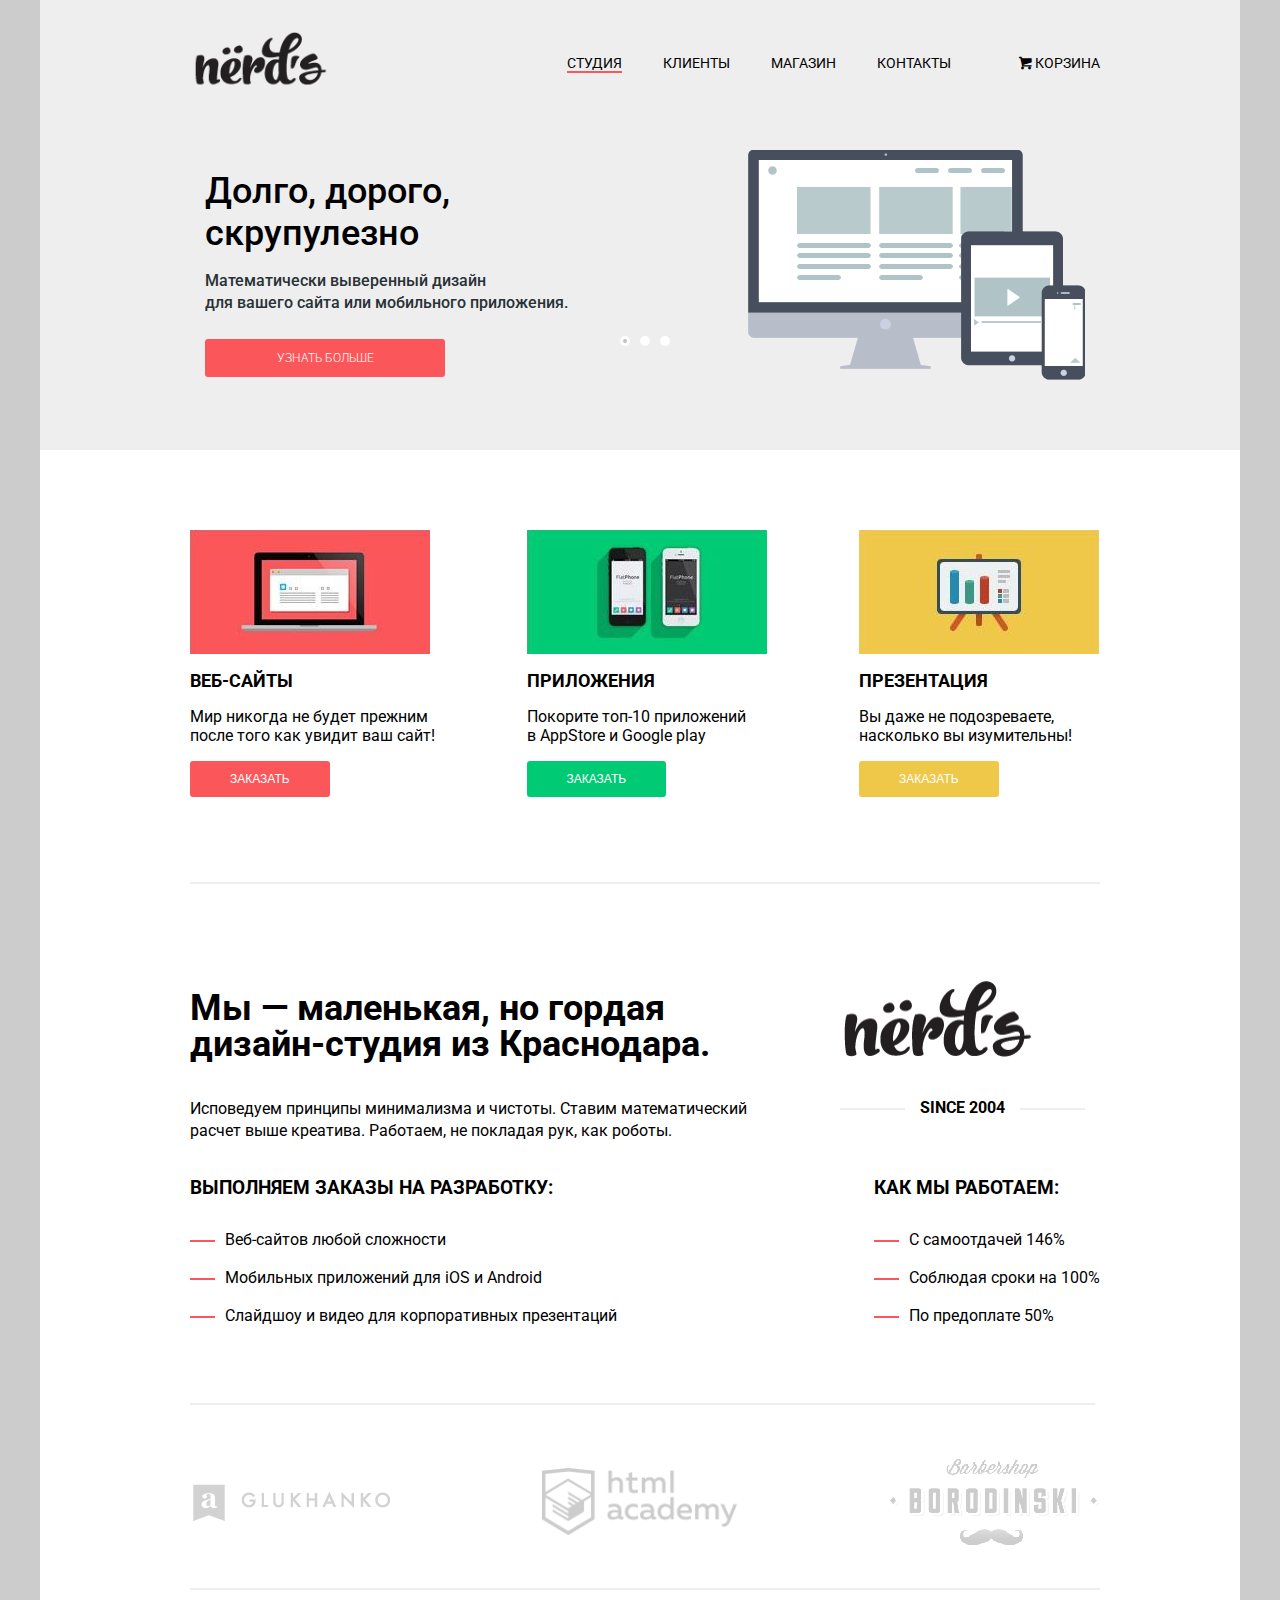
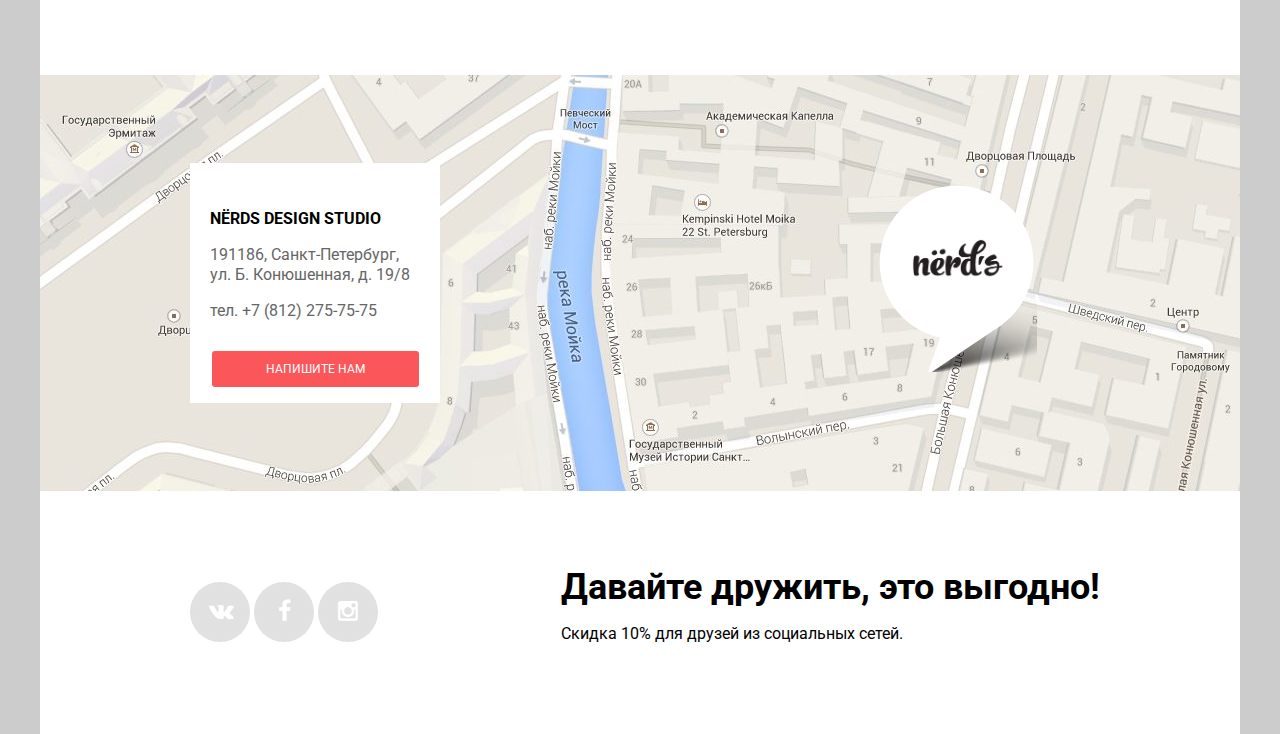
<file: index.html>
<!DOCTYPE html>
<html lang="ru">
<head>
    <meta charset="UTF-8">
    <title>Nerd's</title>
    <link href='https://fonts.googleapis.com/css?family=Roboto:400,700&subset=latin,cyrillic' rel='stylesheet'
          type='text/css'>
    <link rel="stylesheet" href="css/style.css">
</head>
<body>
<header class="main-header">
    <div class="container">
        <div class="menu-header">
            <div class="header-logo">
                <a href="#"><img src="img/header-nerds.png" width="140" height="62" alt="Nerd's"></a>
            </div>
            <nav class="header-nav">
                <ul>
                    <li class="active"><a href="#">Студия</a></li>
                    <li><a href="#">Клиенты</a></li>
                    <li><a href="catalog.html">Магазин</a></li>
                    <li><a href="#">Контакты</a></li>
                </ul>
            </nav>
            <div class="header-bag">
                <a href="#"><span class="icon-basket"></span>Корзина</a>
            </div>
        </div>
        <div class="slider">
            <input type="radio" id="btn-1" name="toggle" checked>
            <input type="radio" id="btn-2" name="toggle">
            <input type="radio" id="btn-3" name="toggle">
            <div class="slider-controls">
                <label for="btn-1"></label>
                <label for="btn-2"></label>
                <label for="btn-3"></label>
            </div>
            <div class="slides">
                <div class="slide">
                    <div class="slide-text">
                        <div class="slide-title">Долго, дорого,<br>скрупулезно</div>
                        <p>Математически выверенный дизайн<br>для вашего сайта или мобильного приложения.</p>
                        <a class="btn" href="#">Узнать больше</a>
                    </div>
                </div>
                <div class="slide">
                    <div class="slide-text">
                        <div class="slide-title">Любите ли вы математику,<br> как любим ее мы?</div>
                        <p>Нашим дизайнерам мы удаляем нейроны, ответственные<br>за креатив, чтобы дать им возможность
                            все просчитать.</p>
                        <a class="btn" href="#">Узнать больше</a>
                    </div>
                </div>
                <div class="slide">
                    <div class="slide-text">
                        <div class="slide-title">Только наркотики,<br> только хардкор!</div>
                        <p>Все дизайнерские решения в нашей компании принимаются только под воздействием качественных
                            галлюциногенов.</p>
                        <a class="btn" href="#">Узнать больше</a>
                    </div>
                </div>
            </div>
        </div>
    </div>
</header>
<main class="index-container">
    <div class="services">
        <div class="services-item services-item1">
            <h2>Веб-сайты</h2>
            <p>Мир никогда не будет прежним<br> после того как увидит ваш сайт!</p>
            <button class="btn btn-red btn-red-hover">Заказать</button>
        </div>
        <div class="services-item services-item2">
            <h2>Приложения</h2>
            <p>Покорите топ-10 приложений<br> в AppStore и Google play</p>
            <button class="btn btn-green">Заказать</button>
        </div>
        <div class="services-item services-item3">
            <h2>Презентация</h2>
            <p>Вы даже не подозреваете,<br> насколько вы изумительны!</p>
            <button class="btn btn-yellow">Заказать</button>
        </div>
    </div>

    <div class="index-content">

        <div class="row1">
            <div class="column-left">
                <p class="title">Мы &mdash; маленькая, но гордая<br> дизайн-студия из Краснодара.</p>
                <p>Исповедуем принципы минимализма и чистоты. Ставим математический<br> расчет выше креатива. Работаем,
                    не покладая рук, как роботы.</p>
            </div>
            <div class="column-right">
                <img src="img/big-neards.png" width="192" height="88" alt="Nerd's">
                <p class="since"><span class="dash-grey"></span>Since 2004<span class="dash-grey"></span></p>
            </div>
        </div>

        <div class="row2">
            <div class="column-left">
                <h3>Выполняем заказы на разработку:</h3>
                <p><span class="dash"></span>Веб-сайтов любой сложности</p>
                <p><span class="dash"></span>Мобильных приложений для iOS и Android</p>
                <p><span class="dash"></span>Слайдшоу и видео для корпоративных презентаций</p>
            </div>
            <div class="column-right">
                <h3>Как мы работаем:</h3>
                <p><span class="dash"></span>С самоотдачей 146%</p>
                <p><span class="dash"></span>Соблюдая сроки на 100%</p>
                <p><span class="dash"></span>По предоплате 50%</p>
            </div>
        </div>
    </div>

    <div class="commercial">
        <a href="#"><img src="img/clukhanko.png" width="203" height="48" alt="Glukhanko"></a>
        <a href="#"><img src="img/htmlacademy.png" width="200" height="74" alt="HTML ACADEMY"></a>
        <a href="#"><img src="img/borodinski.png" width="216" height="94" alt="borodinski"></a>
    </div>
</main>
<footer>
    <div class="footer-map">
        <div class="adress">
            <div class="adress-top">
                <h3 class="title">nёrds design studio</h3>
                <p>191186, Санкт-Петербург,<br> ул. Б. Конюшенная, д. 19/8</p>
                <p class="phone">тел. +7 (812) 275-75-75</p>
            </div>
            <div class="adress-btn">
                <a class="btn" href="#">напишите нам</a>
            </div>
        </div>
        <div class="map-logo"><img src="img/big-neards.png" width="92" height="42" alt="Nerd's"></div>
    </div>
    <div class="footer-container">
        <div class="footer-social">
            <a class="social-btn" href="#"><span class="icon-vk"></span></a>
            <a class="social-btn" href="#"><span class="icon-facebook"></span></a>
            <a class="social-btn" href="#"><span class="icon-instagramm"></span></a>
        </div>
        <div class="discounts">
            <b class="title">Давайте дружить, это выгодно!</b>
            <p>Скидка 10% для друзей из социальных сетей.</p>
        </div>
    </div>
</footer>
</body>
</html>
</file>
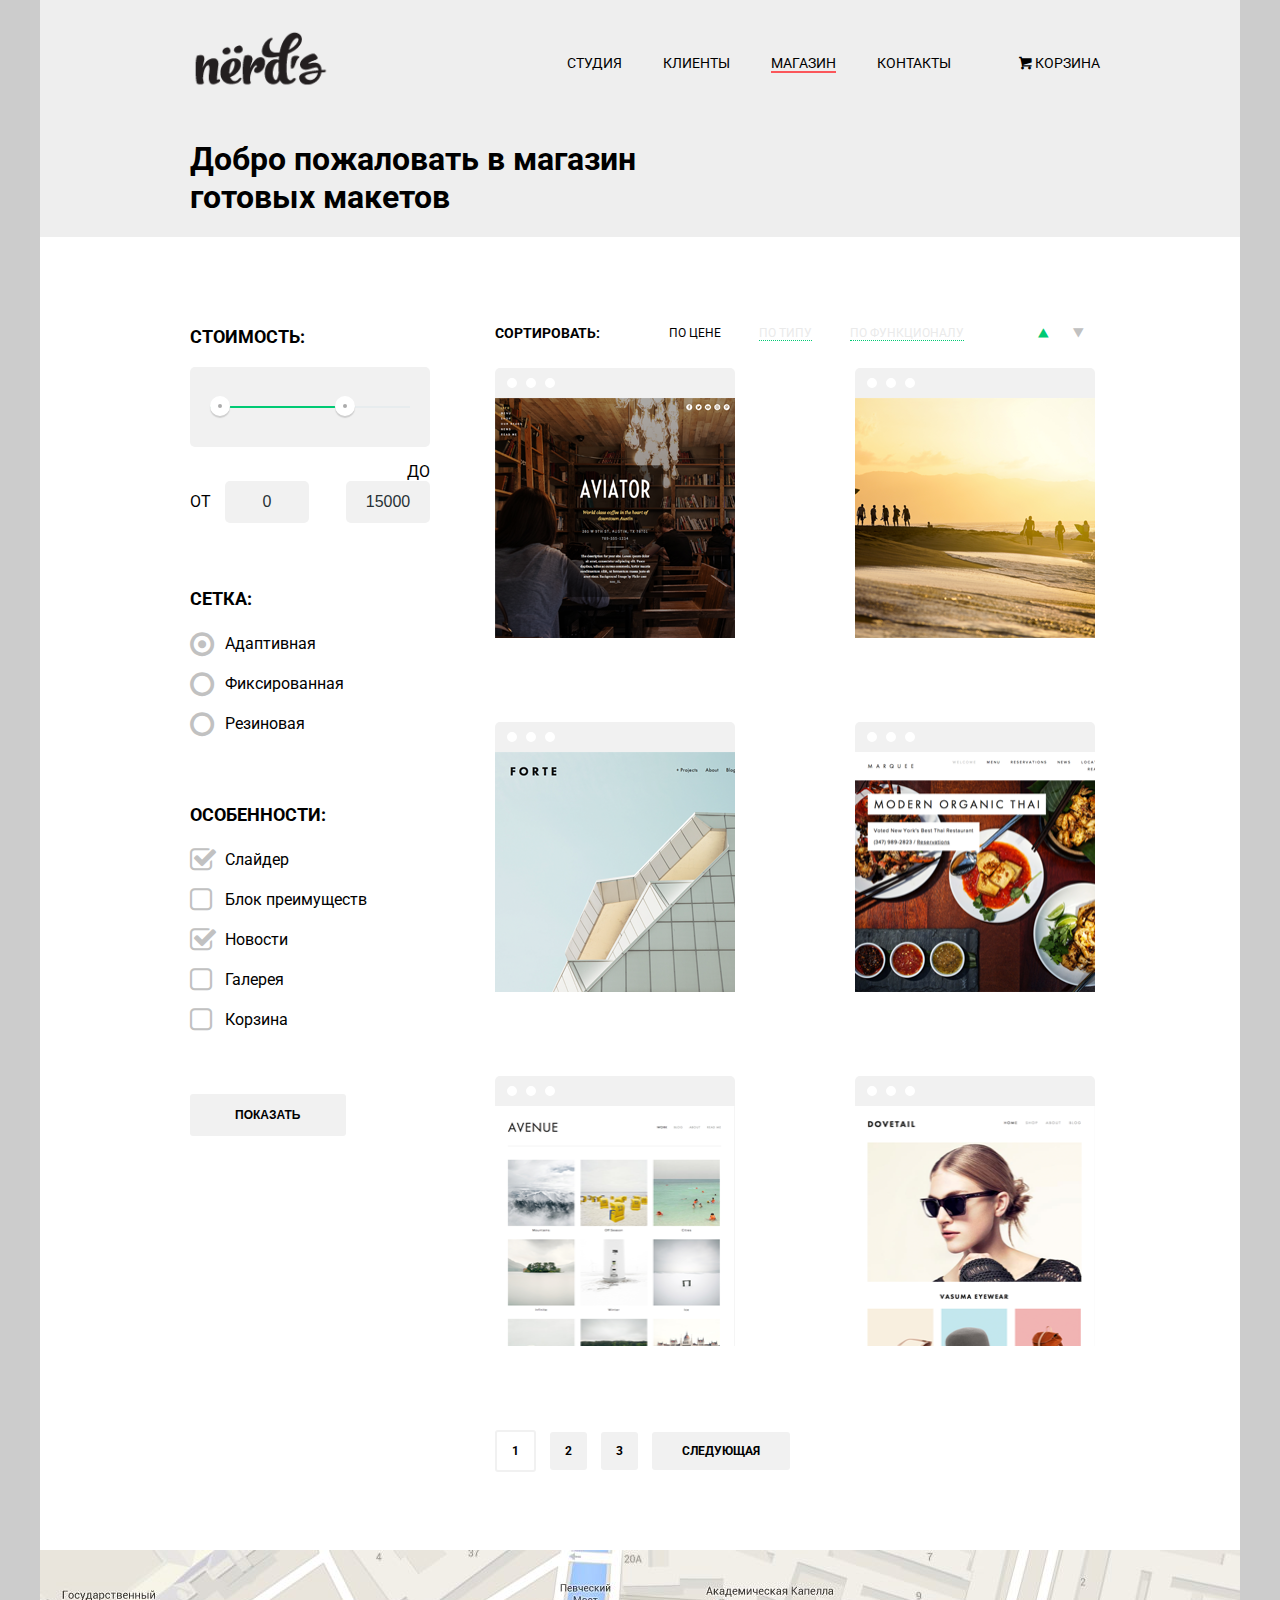
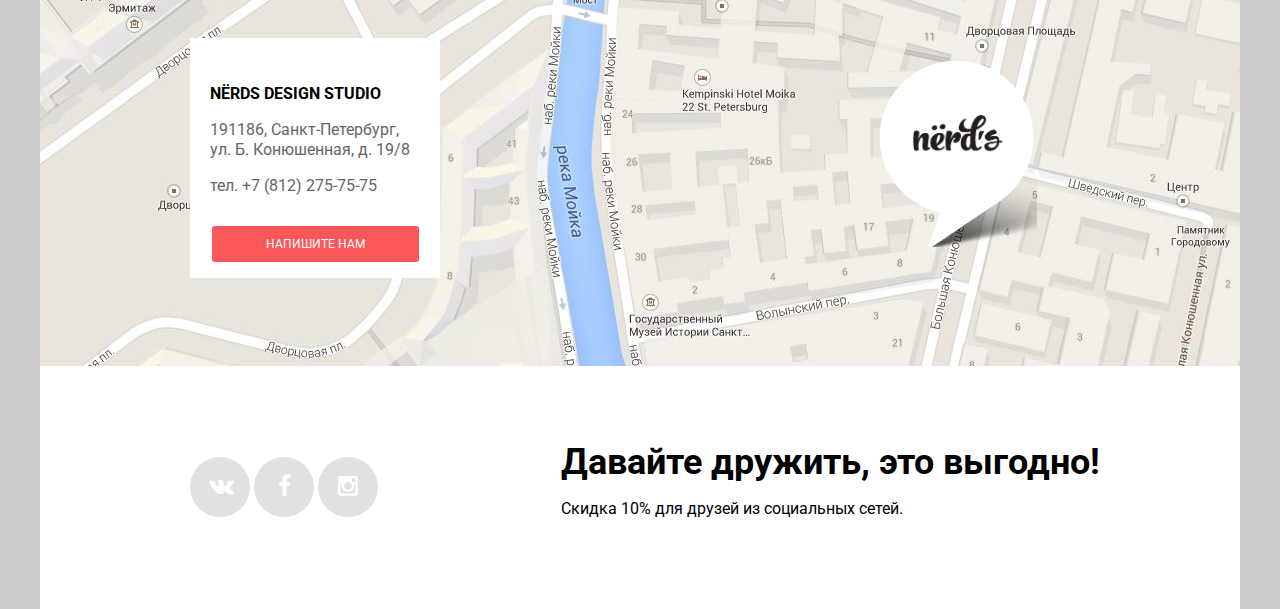
<file: catalog.html>
<!DOCTYPE html>
<html lang="ru">
<head>
    <meta charset="UTF-8">
    <title>Магазин</title>
    <link href='https://fonts.googleapis.com/css?family=Roboto:400,700&subset=latin,cyrillic' rel='stylesheet'
          type='text/css'>
    <link rel="stylesheet" href="css/style.css">
</head>
<body>
<header class="main-header">
    <div class="container">
        <div class="menu-header">
            <div class="header-logo">
                <a href="index.html"><img src="img/header-nerds.png" width="140" height="62" alt="Nerd's"></a>
            </div>
            <nav class="header-nav">
                <ul>
                    <li><a href="index.html">Студия</a></li>
                    <li><a href="#">Клиенты</a></li>
                    <li class="active"><a href="catalog.html">Магазин</a></li>
                    <li><a href="#">Контакты</a></li>
                </ul>
            </nav>
            <div class="header-bag">
                <a href="#"><span class="icon-basket"></span>Корзина</a>
            </div>
        </div>
        <div class="header-title">
            <h1>Добро пожаловать в магазин<br> готовых макетов</h1>
        </div>
    </div>
</header>
<main class="catalog-container">
    <div class="filters">
        <form action="/" method="get">
            <h2>Стоимость:</h2>
            <div class="range-filter">
                <div class="range-controls">
                    <div class="scale">
                        <div class="bar"></div>
                    </div>
                    <div class="toggle toggle-min"></div>
                    <div class="toggle toggle-max"></div>
                </div>
                <div class="price-controls">
                    <label class="min-price">от
                        <input name="min-price" type="text" value="0">
                    </label>
                    <label class="max-price">до
                        <input name="max-price" type="text" value="15000">
                    </label>
                </div>
            </div>
            <div class="filter-grid">
                <h2>Сетка:</h2>
                <input type="radio" id="tr1" name="grid" checked>
                <label for="tr1">Адаптивная</label>
                <input type="radio" id="tr2" name="grid">
                <label for="tr2">Фиксированная</label>
                <input type="radio" id="tr3" name="grid">
                <label for="tr3">Резиновая</label>
            </div>
            <div class="filter-features">
                <h2>Особенности:</h2>
                <input type="checkbox" id="tc1" name="feature" checked>
                <label for="tc1">Слайдер</label>
                <input type="checkbox" id="tc2" name="feature">
                <label for="tc2">Блок преимуществ</label>
                <input type="checkbox" id="tc3" name="feature" checked>
                <label for="tc3">Новости</label>
                <input type="checkbox" id="tc4" name="feature">
                <label for="tc4">Галерея</label>
                <input type="checkbox" id="tc5" name="feature">
                <label for="tc5">Корзина</label>
            </div>
            <input type="submit" value="Показать">
        </form>
    </div>
    <div class="main-column-right">
        <div class="sorting-type">
            <h3>Сортировать:</h3>
            <ul class="sorting-type-selection">
                <li><a class="active" href="#">По цене</a></li>
                <li><a href="#">По типу</a></li>
                <li><a href="#">По функционалу</a></li>
            </ul>

            <div class="sort-asc-dsc">
                <a href="#"><span class="icon-up-dir active"></span></a>
                <a href="#"><span class="icon-down-dir"></span></a>
            </div>
        </div>
        <div class="result">
            <div class="row row1">
                <div class="result-item">
                    <div class="header-item"><span></span><span></span><span></span></div>
                    <div><img src="img/1-1.png" width="240" height="240" alt="site1"></div>
                    <div class="result-item-popup">
                        <h3 class="title">aviator</h3>
                        <p>Однострочный макет<br>с авторским дизайном</p>
                        <div class="popup-btn">
                            <a class="btn" href="#">8000 р.</a>
                        </div>
                    </div>
                </div>
                <div class="result-item">
                    <div class="header-item"><span></span><span></span><span></span></div>
                    <div><img src="img/1-2.png" width="240" height="240" alt="site2"></div>
                    <div class="result-item-popup">
                        <h3 class="title">sunset</h3>
                        <p>Интернет-магазин<br>с личным кабинетом</p>
                        <div class="popup-btn">
                            <a class="btn" href="#">10000 р.</a>
                        </div>
                    </div>
                </div>
            </div>
            <div class="row row2">
                <div class="result-item">
                    <div class="header-item"><span></span><span></span><span></span></div>
                    <div><img src="img/2-1.png" width="240" height="240" alt="site3"></div>
                    <div class="result-item-popup">
                        <h3 class="title">forte</h3>
                        <p>Однострочный макет<br>с авторским дизайном</p>
                        <div class="popup-btn">
                            <a class="btn" href="#">8000 р.</a>
                        </div>
                    </div>
                </div>
                <div class="result-item">
                    <div class="header-item"><span></span><span></span><span></span></div>
                    <div><img src="img/2-2.png" width="240" height="240" alt="site4"></div>
                    <div class="result-item-popup">
                        <h3 class="title">modern organic</h3>
                        <p>Однострочный макет<br>с авторским дизайном</p>
                        <div class="popup-btn">
                            <a class="btn" href="#">8000 р.</a>
                        </div>
                    </div>
                </div>
            </div>
            <div class="row row3">
                <div class="result-item">
                    <div class="header-item"><span></span><span></span><span></span></div>
                    <div><img src="img/3-1.png" width="240" height="240" alt="site5"></div>
                    <div class="result-item-popup">
                        <h3 class="title">avenue</h3>
                        <p>Однострочный макет<br>с авторским дизайном</p>
                        <div class="popup-btn">
                            <a class="btn" href="#">8000 р.</a>
                        </div>
                    </div>
                </div>
                <div class="result-item">
                    <div class="header-item"><span></span><span></span><span></span></div>
                    <div><img src="img/3-2.png" width="240" height="240" alt="site6"></div>
                    <div class="result-item-popup">
                        <h3 class="title">dovetail</h3>
                        <p>Однострочный макет<br>с авторским дизайном</p>
                        <div class="popup-btn">
                            <a class="btn" href="#">8000 р.</a>
                        </div>
                    </div>
                </div>
            </div>
        </div>
        <div class="pagination">
            <a class="active" href="#">1</a>
            <a href="#">2</a>
            <a href="#">3</a>
            <a class="next" href="#">Следующая</a>
        </div>
    </div>
</main>
<footer>
    <div class="footer-map">
        <div class="adress">
            <div class="adress-top">
                <h3 class="title">nёrds design studio</h3>
                <p>191186, Санкт-Петербург,<br> ул. Б. Конюшенная, д. 19/8</p>
                <p class="phone">тел. +7 (812) 275-75-75</p>
            </div>
            <div class="adress-btn">
                <a class="btn" href="#">напишите нам</a>
            </div>
        </div>
        <div class="map-logo"><img src="img/big-neards.png" width="92" height="42" alt="Nerd's"></div>
    </div>
    <div class="footer-container">
        <div class="footer-social">
            <a class="social-btn" href="#"><span class="icon-vk"></span></a>
            <a class="social-btn" href="#"><span class="icon-facebook"></span></a>
            <a class="social-btn" href="#"><span class="icon-instagramm"></span></a>
        </div>
        <div class="discounts">
            <b class="title">Давайте дружить, это выгодно!</b>
            <p>Скидка 10% для друзей из социальных сетей.</p>
        </div>
    </div>
</footer>
</body>
</html>
</file>
<file: css/style.css>
html {
    background: #ccc;
    min-height: 100%;
    font-family: sans-serif;
    display: -webkit-flex;
    display: flex;
    flex-direction: column;
}
body {
    margin: 0;
    padding: 0;
    display: -webkit-flex;
    display: flex;
    flex-direction: column;
    flex: auto;
    font-family: Roboto;
    font-size: 16px;
}
@font-face {
    font-weight: normal;
    font-style: normal;

    font-family: "symbols-nerds";
    src: url("../fonts/symbols-nerds.woff") format("woff"),
    url("../fonts/symbols-nerds.woff2") format("woff2");
}

[class^="icon-"]::before,
[class*=" icon-"]::before {
    display: inline-block;
    width: 1em;
    margin-right: 0.2em;
    margin-left: 0.2em;

    font-weight: normal;
    line-height: 1em;
    font-family: "symbols-nerds";
    text-align: center;
    text-transform: none;
    text-decoration: inherit;
    font-style: normal;
    font-variant: normal;

    speak: none;
}

.icon-basket::before { content: "\62"; } /* "b" */
.icon-facebook::before { content: "\66"; } /* "f" */
.icon-twitter::before { content: "\74"; } /* "t" */
.icon-vk::before { content: "\76"; } /* "v" */
.icon-up-dir::before { content: "\25b2"; } /* "▲" */
.icon-down-dir::before { content: "\25bc"; } /* "▼" */
.icon-circle::before { content: "\25cb"; } /* "○" */
.icon-circle-dot::before { content: "\25cf"; } /* "●" */
.icon-check-off::before { content: "\2610"; } /* "☐" */
.icon-check-on::before { content: "\2611"; } /* "☑" */
.icon-instagramm::before { content: "📷"; } /* "\1f4f7" */

header {

    max-width: 1200px;
    min-width: 1200px;
    margin: 0 auto 0px;
    padding-left: 150px;
    padding-right: 145px;
    padding-top: 30px;
    display: flex;
    flex-wrap: wrap;
    justify-content: space-between;
    box-sizing: border-box;
    background: #eeeeee;
}
.header-nav li {
    display: inline-block;
    text-decoration: none;
}
.header-nav .active a {
    border-bottom: 2px solid #fb565a;
}
.header-nav a {
    text-decoration: none;
    margin-right: 38px;
    color: black;
    font-size: 14px;
}
.header-bag a {
    text-decoration: none;
    color: black;
    font-size: 14px;
}

.menu-header a:hover {
    color: #f87f81;
}
.menu-header a:active {
    color: #a8a8a8;
}
.header-logo {
    margin-right: 170px;

}
.slider {
    position: relative;

    width: 880px;
    min-height: 310px;
    margin: 0 auto;
    overflow: hidden;
}

.slide {
    position: absolute;
    top: 0;
    left: 0;

    width: 100%;
    height: 310px;

    background-repeat: no-repeat;
    background-position: 100% 10px;

    -webkit-transition: left 0.3s ease;
    -moz-transition: left 0.3s ease;
    transition: left 0.3s ease;
}

.slider input[type="radio"] {
    display: none;
}

.slider-controls {
    position: absolute;
    bottom: 95px;
    left: 50%;
    z-index: 10;

    width: 200px;
    margin-left: -100px;

    text-align: center;
}

.slider-controls label {
    display: inline-block;
    width: 4px;
    height: 4px;
    margin: 0 3px;

    vertical-align: top;

    background: #ffffff;
    border: 3px solid white;
    border-radius: 50%;
    cursor: pointer;
}

.slide-text {
    width: 500px;
    padding: 30px 0;
}

.slide-title {
    font-weight: 500;
    font-size: 36px;
}

.slide p {
    font-weight: 500;
    line-height: 22px;
    color: #283136;
}

.slide .btn {
    display: block;
    width: 220px;
    margin-top: 25px;
    padding: 12px 10px;

    font-weight: 300;
    font-size: 12px;
    text-align: center;
    color: #ffffff;
    text-transform: uppercase;
    text-decoration: none;

    background: #fb565a;
    border-radius: 3px;
}
.slide .btn:hover {
    background-color: #d6494d;
}
.slide .btn:active {
    background-color: #b63538;
}
.slide:nth-child(1) {
    background-image: url("../img/monitor.png");
}

.slide:nth-child(2) {
    background-image: url("../img/calculator.png");
}

.slide:nth-child(3) {
    background-image: url("../img/slider-robot.png");
}

#btn-1:checked ~ .slides .slide:nth-child(1) {
    left: 0;
}

#btn-1:checked ~ .slides .slide:nth-child(2),
#btn-1:checked ~ .slides .slide:nth-child(3) {
    left: 880px;
}

#btn-2:checked ~ .slides .slide:nth-child(1) {
    left: -880px;
}

#btn-2:checked ~ .slides .slide:nth-child(2) {
    left: 0;
}

#btn-2:checked ~ .slides .slide:nth-child(3) {
    left: -880px;
}

#btn-3:checked ~ .slides .slide:nth-child(1) {
    left: -880px;
}

#btn-3:checked ~ .slides .slide:nth-child(2) {
    left: -880px;
}

#btn-3:checked ~ .slides .slide:nth-child(3) {
    left: 0;
}

#btn-1:checked ~ .slider-controls label[for="btn-1"],
#btn-2:checked ~ .slider-controls label[for="btn-2"],
#btn-3:checked ~ .slider-controls label[for="btn-3"] {
    background: #c1c1c1;
}

div.menu-header {
    max-width: 910px;
    min-width: 910px;
    display: flex;
    justify-content: space-between;
    align-items: center;
    margin-bottom: 45px;
    text-transform: uppercase;
    font-size: 14px;

}

main {
    width: 100%;
    max-width: 1200px;
    min-width: 1200px;
    padding-left: 150px;
    padding-right: 145px;
    margin: auto;
    flex-grow: 1;
    box-sizing: border-box;
    background: white;
}
.services-item::before {
    content: "";
    width: 241px;
    height: 125px;
    display: block;
    margin-top: 80px;
}
.services-item1::before {
    background-image: url("../img/nout.jpg");
    background-repeat: no-repeat;
}
.services-item2::before {
    background-image: url("../img/phone.jpg");
    background-repeat: no-repeat;
}
.services-item3::before {
    background-image: url("../img/plakat.jpg");
    background-repeat: no-repeat;
}

.catalog-container {
    display: flex;
    justify-content: space-between;
    align-items: flex-start;
}
.main-column-right {
    min-width: 600px;
}

.filter-grid {
    display: flex;
    flex-direction: column;
}

.filter-features {
    display: flex;
    flex-direction: column;
}
.sorting-type {
    display: flex;
    flex-direction: row;
    align-items: center;
    justify-content: space-between;
}
.sorting-type-selection li {
    display: inline-block;
    text-decoration: none;
    margin-right: 35px;
}
.sorting-type-selection a {
    text-decoration: none;
    color: black;

}
.services {
    max-width: 910px;
    min-width: 910px;
    display: flex;
    justify-content: space-between;
    align-items: flex-end;
    padding-bottom: 85px;
    border-bottom: 2px solid #eeeeee;
}
.services h2 {
    font-size: 18px;
    text-transform: uppercase;
}
.services .btn {
    padding: 11px 40px;
    border-radius: 3px;
    text-transform: uppercase;
    color: white;
    border: none;
    font-size: 12px;
    cursor: pointer;
    outline: none;

}
.services .btn-red {
    background-color: #fb565a;
}
 .btn-red-hover:hover {
    background-color: #d6494d;
}
 .btn-red-hover:active {
    background-color: #b63538;
}
.services .btn-green {
    background-color: #00ca74;
}
.services .btn-green:hover {
    background-color: #01a25e;
}
.services .btn-green:active {
    background-color: #009053;
}
.services .btn-yellow {
    background-color: #efc84a;
}
.services .btn-yellow:hover {
    background-color: #d6ae2c;
}
.services .btn-yellow:active {
    background-color: #c09b24;
}
.index-content {
    border-bottom: 2px solid #eeeeee;
    padding-top: 70px;
    padding-bottom: 60px;
}
.index-content .row1 {
    max-width: 910px;
    min-width: 910px;
    display: flex;
    justify-content: space-between;
    align-items: center;
}

.index-content .row2 {
    max-width: 910px;
    min-width: 910px;
    display: flex;
    justify-content: space-between;
    align-items: flex-start;
}

.index-content .dash {
    display: inline-block;
    width: 25px;
    height: 2px;
    background: #fb565a;
    margin-right: 10px;
    margin-bottom: 3px;
}
.index-content .dash-grey {
    display: inline-block;
    width: 65px;
    height: 2px;
    background: #eeeeee;
    margin-bottom: 3px;
    margin-right: 15px;
}
.index-content .dash-grey:last-child {
    margin-left: 15px;
}
.index-content .since {
    margin-top: 28px;
    font-size: 16px;
    text-transform: uppercase;
    font-weight: 700;
}
.index-content p {
    line-height: 22px;
}

.index-content .title {
    font-size: 36px;
    line-height: 36px;
    font-weight: bold;
}
.index-content h3 {
    text-transform: uppercase;
    margin-bottom: 30px;
}
.commercial {
    max-width: 910px;
    min-width: 910px;
    display: flex;
    justify-content: space-between;
    align-items: center;
    padding-top: 50px;
    padding-bottom: 35px;
    margin-bottom: 85px;
    border-bottom: 2px solid #eeeeee;

}
.adress-top {
    padding-left: 20px;
    padding-top: 30px;
    color: #666666;
    line-height: 20px;
}
.adress .title {
    color: black;
    font-size: 16px;
    text-transform: uppercase;
}
.adress-btn {
    text-align: center;
}
.adress .phone {
    margin-bottom: 30px;
}
.adress .btn {
    display: inline-block;
    padding: 11px 54px;
    border-radius: 3px;
    text-transform: uppercase;
    text-decoration: none;
    color: white;
    border: none;
    font-size: 12px;
    cursor: pointer;
    background: #fb565a;
}
.adress .btn:hover {
    background-color: #d6494d;
}
.adress .btn:active {
    background-color: #b63538;
}
footer {
    background: white;
    width: 100%;
    max-width: 1200px;
    min-width: 1200px;
    color: black;
    margin: auto;
    box-sizing: border-box;
    padding-bottom: 75px;
}
.discounts .title {
    font-size: 36px;
}
.footer-map {
    max-width: 1200px;
    min-height: 416px;
    display: flex;
    justify-content: space-between;
    align-items: center;
    background-image: url("../img/map.jpg");
}
.footer-map .adress {
    width: 250px;
    height: 240px;
    background-color: white;
    margin-left: 150px;
}
.footer-map .map-logo {
    margin-right: 200px;
    padding: 37px;
    padding-top: 54px;
    padding-bottom:98px;
    background-image: url("../img/map-round.png");
    background-repeat: no-repeat;
}
.footer-container {
    max-width: 910px;
    min-width: 910px;
    margin-left: 150px;
    display: flex;
    justify-content: space-between;
    align-items: center;
    padding-top: 75px;
}
.social-btn {
    display: inline-block;
    line-height: 60px;
    width: 60px;
    height: 60px;
    text-align: center;
    background: #e1e1e1;
    border-radius: 100%;
    font-size: 23px;
    color: white;
}
.social-btn:hover {
     background: #fb565a;
 }
.social-btn:active {
    background: #d6494d;
}
.icon-radio {
    display: inline-block;
    font-size: 28px;
    color: #c1c1c1;
    cursor: pointer;
}
.catalog-container {
    padding-top: 74px;
}
.range-filter {
    width: 240px;
    margin-top: 20px;
    margin-bottom: 50px;
}
.range-controls {
    position: relative;
    height: 41px;
    background-color: #f1f1f1;
    border-radius: 5px;
    padding-top: 39px;
    padding-left: 20px;
    padding-right: 20px;
    margin-bottom: 15px;
}
.range-controls .scale {
    height: 2px;
    background-color:#e7ecee;
}
.range-controls .bar {
    width: 70%;
    height: 2px;
    background-color:#00ca74;
}
.range-controls .toggle {
    width:4px;
    height: 4px;
    background: #ababab;
    border: 8px solid white;
    border-radius: 50%;
    box-shadow: 0 2px 1px 0 #cfcfcf;
    cursor: pointer;
    position: absolute;
    top: 29px;
}
.range-controls .toggle-min {
    left: 20px;
}
.range-controls .toggle-max {
    left: 145px;
}
.price-controls {
    font-size: 0;
}
.price-controls label {
    display: inline-block;
    width: 50%;
    font-size: 16px;
    text-transform: uppercase;
}
.price-controls input {
    text-align: center;
    font-size: 16px;
    color: #283136;
    width: 80px;
    padding-top: 12px;
    padding-bottom: 12px;
    border: none;
    outline: none;
    background: #f1f1f1;
    border-radius: 5px;
    margin-left: 10px;
}
.max-price {
    text-align: right;
}
.filter-features {
    margin-top: 45px;
    margin-bottom: 54px;
}
.filters input[type=submit] {
    font-size: 12px;
    font-weight: 700;
    text-transform: uppercase;
    background: #f1f1f1;
    padding: 14px 45px;
    border: none;
    border-radius: 3px;
    cursor: pointer;
    outline: none;
}
.filters input[type=submit]:hover, .pagination a:hover {
    background: #e5e5e5;
}

.filters input[type=submit]:active, .pagination a:active {
    background: #d5d5d5;
    border-top: 3px solid #b5b5b5;
    padding-top: 11px;
}

.filter-grid input[type=radio], .filter-features input[type=checkbox]{
    display: none;
}
.filter-grid input[type=radio]+label {
     display: block;
     margin: 10px 0;
     line-height: 20px;
     padding-left: 35px;
     position: relative;
     cursor: pointer;
}

.filter-grid input[type=radio]+label::before {
    content: "\25cb";
    font-family: "symbols-nerds";
    position: absolute;
    top: 0;
    left: 0;
    font-size: 28px;
    color: #c1c1c1;
}
.filter-grid input[type=radio]+label:hover::before, .filter-features input[type=checkbox]+label:hover::before {
    color: #989797;
}

.filter-grid input[type=radio]:checked+label::before {
    content: "\25cf";
    font-family: "symbols-nerds";

}
.filter-features input[type=checkbox]+label {
    display: block;
    margin: 10px 0;
    line-height: 20px;
    padding-left: 35px;
    position: relative;
    cursor: pointer;
}
.filter-features input[type=checkbox]+label::before {
    content: "\2610";
    font-family: "symbols-nerds";
    position: absolute;
    top: 0;
    left: 0;
    font-size: 28px;
    color: #c1c1c1;
}
.filter-features input[type=checkbox]:checked+label::before {
    content: "\2611";
    font-family: "symbols-nerds";

}
.filters h2 {
    font-size: 18px;
    text-transform: uppercase;
}
.sorting-type {
    font-size: 12px;
    text-transform: uppercase;
}
.sorting-type li a {
    color: #eaeaea;
    border-bottom: 1px dotted #00ca74;
}
.sorting-type li a:hover {
    color: black;
    border-bottom: 1px solid #00ca74;
}
.sorting-type li a:active {
      color: black;
      border-bottom: none;
  }
.sorting-type li .active, .sorting-type li .active:hover {
    color: black;
    border-bottom: none;
}
.sort-asc-dsc span {
    font-size: 23px;
    color: #c1c1c1;
}
.sort-asc-dsc span:active {
    color: black;
}
.sort-asc-dsc .active {
    color: #00ca74;
}
.result {
    margin-top: 12px;
}
.header-item {
    width: 240px;
    height: 30px;
    background: #f1f1f1;
    line-height: 30px;
    border-radius: 5px 5px 0 0;
}
.result-item:hover .header-item {
    background-color: #797979;
    transition: background-color 0.5s;
}

.result-item:hover .result-item-popup {
    display: block;
    position: absolute;
    background-color: white;
    top: 50px;
    left: 20px;
    right: 20px;
    bottom: 20px;
    z-index: 100;
}

.result-item {
    position: relative;
}

.result-item-popup {
    display: none;
    text-align: center;
}

.result-item-popup .title {
    font-size: 18px;
    font-weight: 700;
    text-transform: uppercase;
}
.result-item-popup p {
    font-size: 14px;
    line-height: 18px;
    margin-bottom: 30px;
}
.popup-btn .btn {
    display: inline-block;
    padding: 11px 35px;
    border-radius: 3px;
    text-transform: uppercase;
    text-decoration: none;
    color: white;
    border: none;
    font-size: 18px;
    cursor: pointer;
    background: #fb565a;
}
.popup-btn .btn:hover {
    background-color: #d6494d;
}

.popup-btn .btn:active {
    background-color: #b63538;
}

.header-item  span {
    display: inline-block;
    border: 5px solid white;
    border-radius: 100%;
    margin-right: 9px;
}
.header-item  span:first-child {
    margin-left: 12px;
}
.result .row {
    display: flex;
    flex-wrap: wrap;
    justify-content: space-between;
    margin-bottom: 80px;

}
.pagination {
    padding-bottom: 78px;
}
.pagination a {
    display: inline-block;
    background: #f1f1f1;
    text-decoration: none;
    margin-right: 10px;
    font-size: 12px;
    font-weight: 700;
    padding: 12px 15px;
    color: black;
    border-radius: 3px;
}
.pagination .next {
    padding: 12px 30px;
    text-transform: uppercase;
}
.pagination .active {
    background: white;
    border: 2px solid #f1f1f1;
}
.pagination .active:hover {
    background: white;
    border: 2px solid #f1f1f1;
    padding-top: 12px;
}

.pagination .active:active {
    background: white;
    border: 2px solid #f1f1f1;
    padding-top: 12px;
}
</file>
